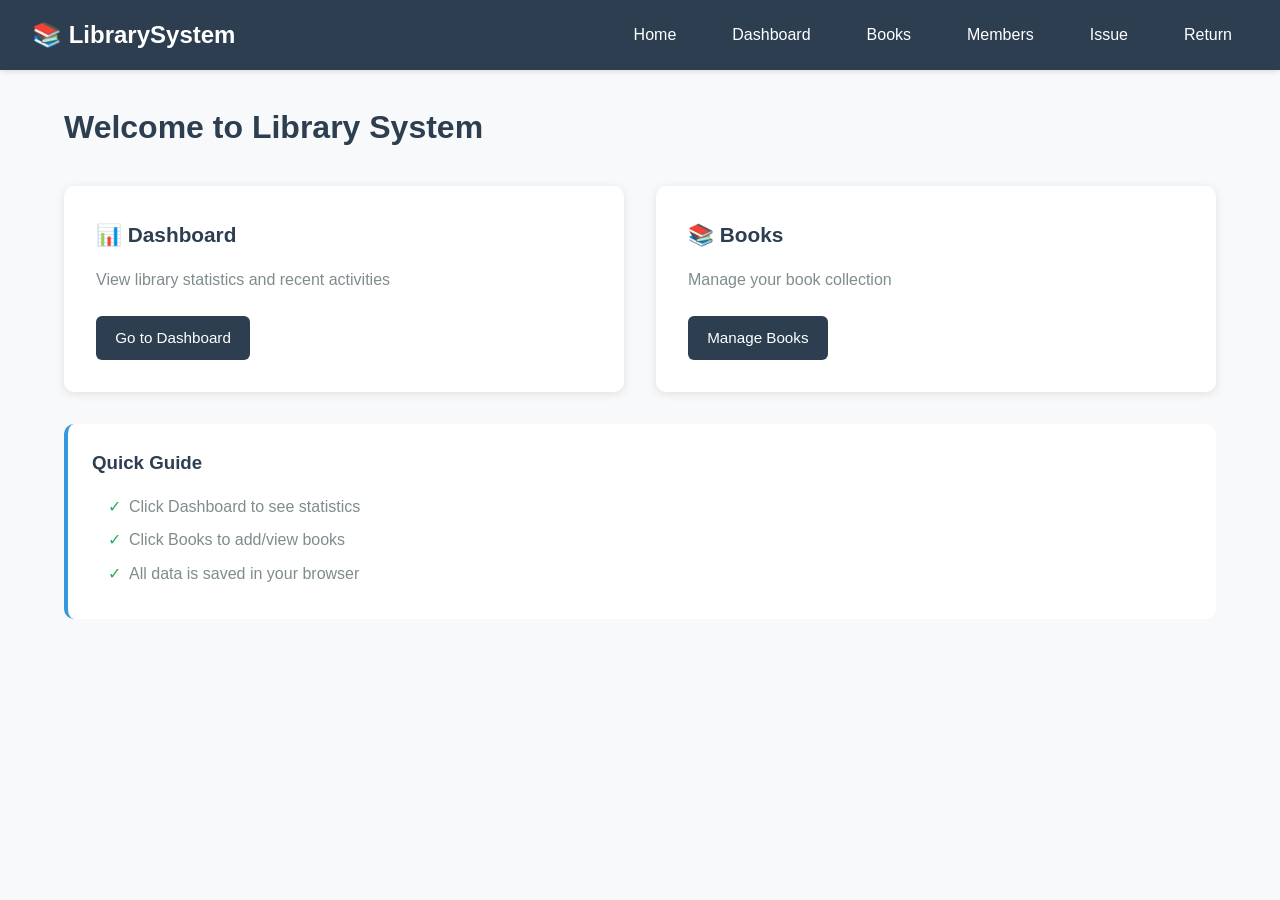
<file: index.html>
<!DOCTYPE html>
<html lang="en">

<head>
    <meta charset="UTF-8">
    <meta name="viewport" content="width=device-width, initial-scale=1.0">
    <title>Library System - Home</title>
    <link rel="stylesheet" href="css/style.css">
</head>

<body>
    <!-- Navigation -->
    <div id="navbar"></div>

    <div class="container">
        <h1>Welcome to Library System</h1>

        <div class="cards">
            <div class="card">
                <h3>📊 Dashboard</h3>
                <p>View library statistics and recent activities</p>
                <a href="dashboard.html" class="btn">Go to Dashboard</a>
            </div>

            <div class="card">
                <h3>📚 Books</h3>
                <p>Manage your book collection</p>
                <a href="books.html" class="btn">Manage Books</a>
            </div>
        </div>

        <div class="info-box">
            <h3>Quick Guide</h3>
            <ul>
                <li>Click Dashboard to see statistics</li>
                <li>Click Books to add/view books</li>
                <li>All data is saved in your browser</li>
            </ul>
        </div>
    </div>

    <script src="js/script.js"></script>
    <script>
        fetch("components/navbar.html")
            .then(res => res.text())
            .then(data => {
                document.getElementById("navbar").innerHTML = data;
            });
    </script>
</body>

</html>
</file>
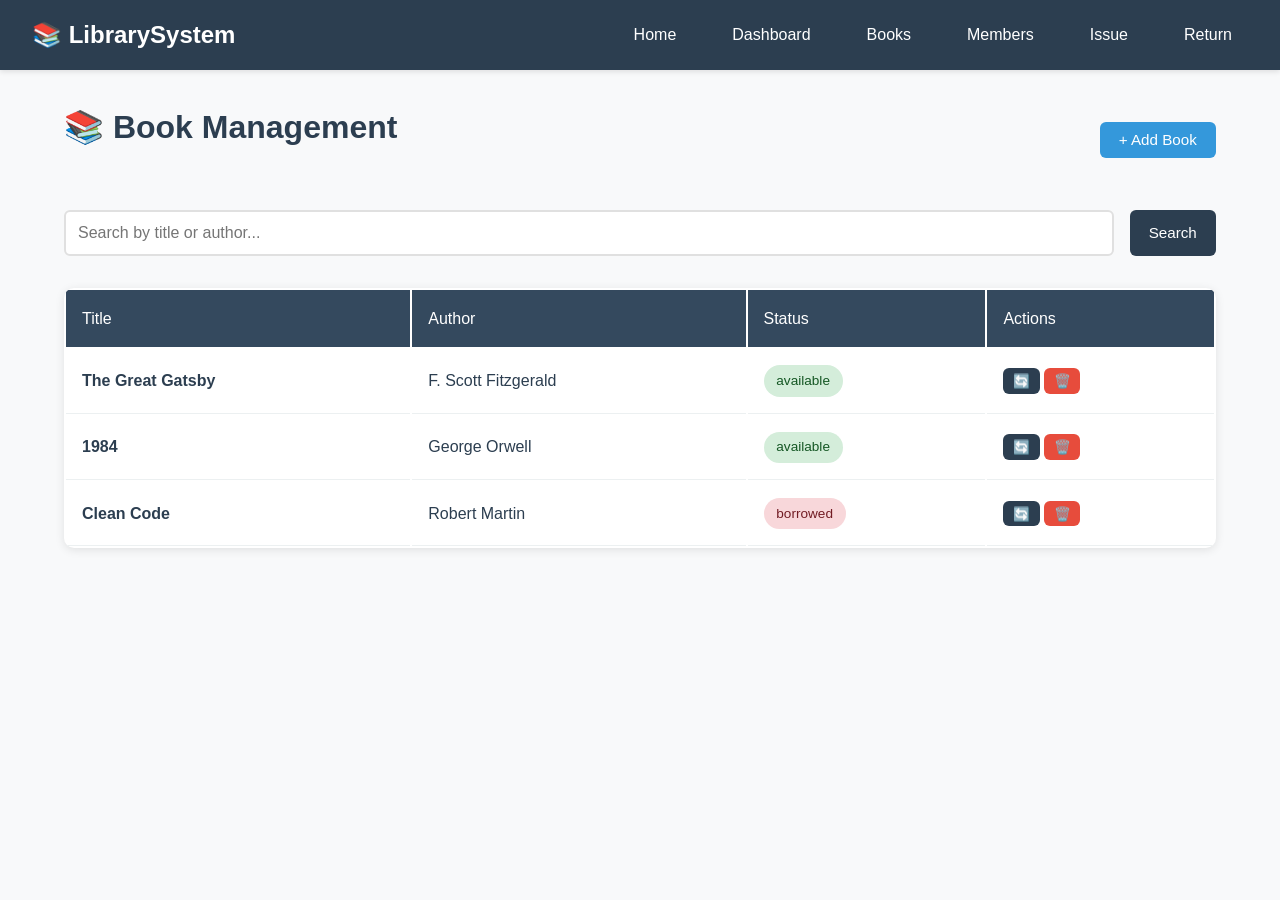
<file: books.html>
<!DOCTYPE html>
<html lang="en">

<head>
    <meta charset="UTF-8">
    <meta name="viewport" content="width=device-width, initial-scale=1.0">
    <title>Library System - Books</title>
    <link rel="stylesheet" href="css/style.css">
    <link rel="stylesheet" href="css/books.css">
</head>

<body>
    <div id="navbar"></div>

    <div class="container">
        <div class="header">
            <h1>📚 Book Management</h1>
            <button class="btn btn-primary" onclick="showAddModal()">+ Add Book</button>
        </div>

        <div class="search-box">
            <input type="text" id="searchInput" placeholder="Search by title or author...">
            <button class="btn" onclick="searchBooks()">Search</button>
        </div>

        <table id="booksTable">
            <thead>
                <tr>
                    <th>Title</th>
                    <th>Author</th>
                    <th>Status</th>
                    <th>Actions</th>
                </tr>
            </thead>
            <tbody id="booksList">
                <tr>
                    <td colspan="4" class="text-center">Loading...</td>
                </tr>
            </tbody>
        </table>
    </div>

    <!-- Add Book Modal -->
    <div id="bookModal" class="modal">
        <div class="modal-content">
            <h3>Add New Book</h3>
            <input type="text" id="bookTitle" placeholder="Book Title">
            <input type="text" id="bookAuthor" placeholder="Author Name">
            <div class="modal-buttons">
                <button class="btn" onclick="hideAddModal()">Cancel</button>
                <button class="btn btn-primary" onclick="saveBook()">Save</button>
            </div>
        </div>
    </div>

    <script src="js/script.js"></script>
    <script src="js/book.js"></script>
    <script>
        fetch("components/navbar.html")
            .then(res => res.text())
            .then(data => {
                document.getElementById("navbar").innerHTML = data;
            });
    </script>
</body>

</html>
</file>
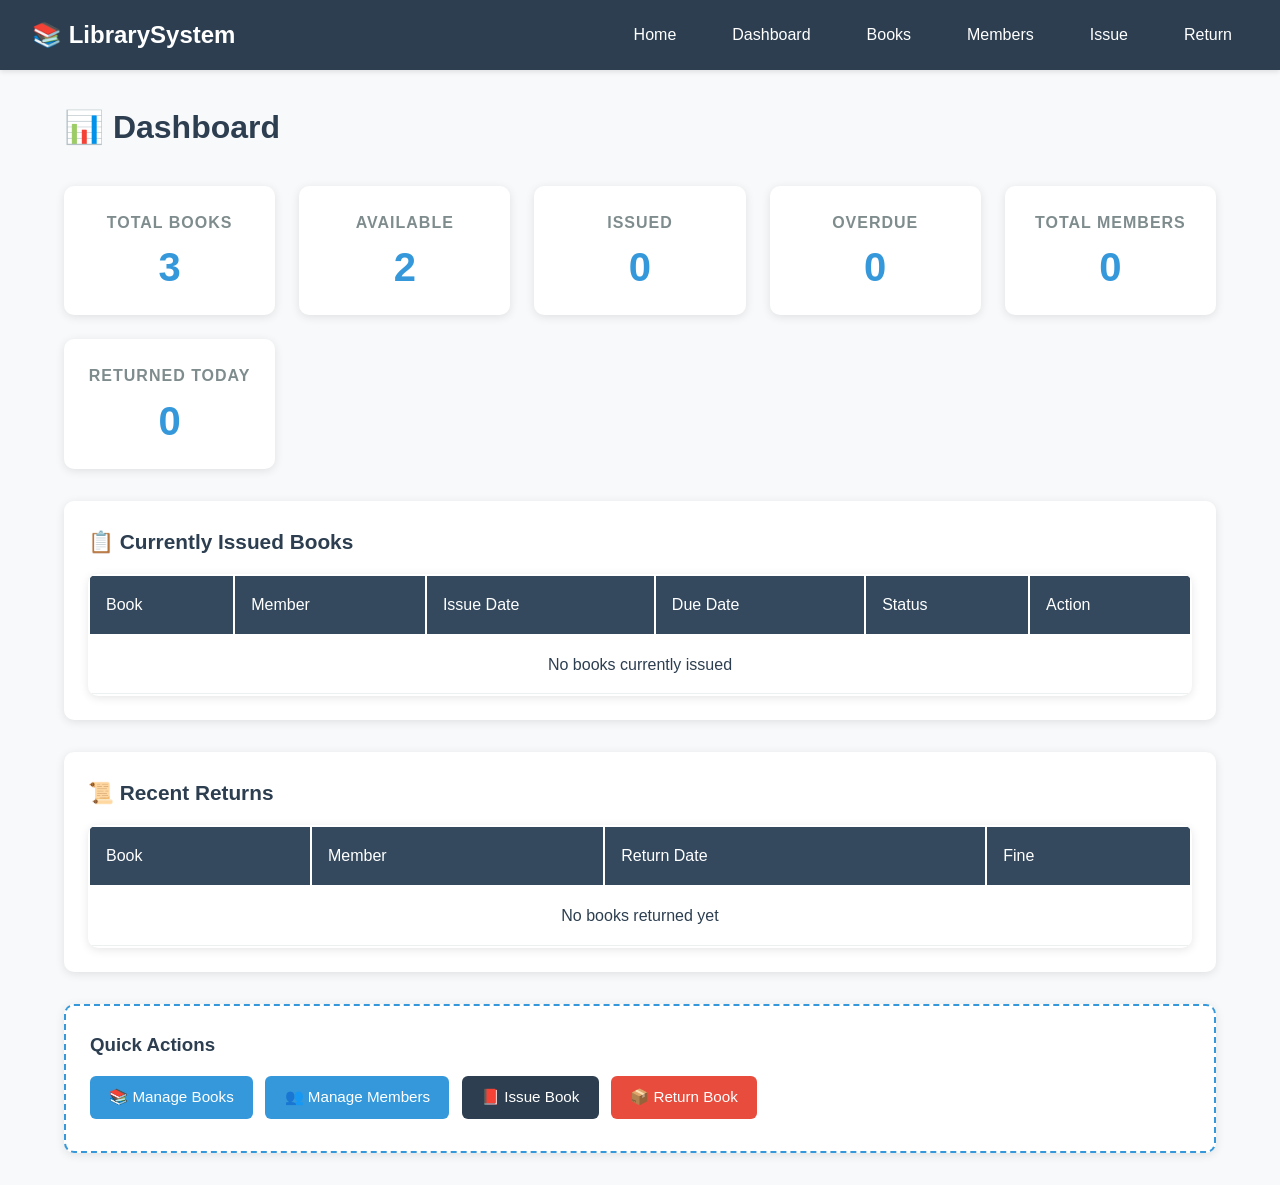
<file: dashboard.html>
<!DOCTYPE html>
<html lang="en">

<head>
    <meta charset="UTF-8">
    <meta name="viewport" content="width=device-width, initial-scale=1.0">
    <title>Library System - Dashboard</title>
    <link rel="stylesheet" href="css/style.css">
    <link rel="stylesheet" href="css/dashboard.css">
</head>

<body>
   <div id="navbar"></div>

    <div class="container">
        <h1>📊 Dashboard</h1>

        <!-- Stats Grid - Updated with Issue/Return stats -->
        <div class="stats-grid">
            <div class="stat-card">
                <h3>Total Books</h3>
                <div class="stat-number" id="totalBooks">0</div>
            </div>
            <div class="stat-card">
                <h3>Available</h3>
                <div class="stat-number" id="availableBooks">0</div>
            </div>
            <div class="stat-card">
                <h3>Issued</h3>
                <div class="stat-number" id="issuedBooks">0</div>
            </div>
            <div class="stat-card">
                <h3>Overdue</h3>
                <div class="stat-number" id="overdueBooks">0</div>
            </div>
            <div class="stat-card">
                <h3>Total Members</h3>
                <div class="stat-number" id="totalMembers">0</div>
            </div>
            <div class="stat-card">
                <h3>Returned Today</h3>
                <div class="stat-number" id="returnedToday">0</div>
            </div>
        </div>

        <!-- NEW: Currently Issued Books Section -->
        <div class="recent-section">
            <h2>📋 Currently Issued Books</h2>
            <div id="currentIssues" class="book-list">
                <table class="dashboard-table">
                    <thead>
                        <tr>
                            <th>Book</th>
                            <th>Member</th>
                            <th>Issue Date</th>
                            <th>Due Date</th>
                            <th>Status</th>
                            <th>Action</th>
                        </tr>
                    </thead>
                    <tbody id="issuesTableBody">
                        <tr>
                            <td colspan="6" class="text-center">Loading...</td>
                        </tr>
                    </tbody>
                </table>
            </div>
        </div>

        <!-- NEW: Recent Returns Section -->
        <div class="recent-section">
            <h2>📜 Recent Returns</h2>
            <div id="recentReturns" class="book-list">
                <table class="dashboard-table">
                    <thead>
                        <tr>
                            <th>Book</th>
                            <th>Member</th>
                            <th>Return Date</th>
                            <th>Fine</th>
                        </tr>
                    </thead>
                    <tbody id="returnsTableBody">
                        <tr>
                            <td colspan="4" class="text-center">Loading...</td>
                        </tr>
                    </tbody>
                </table>
            </div>
        </div>

        <!-- Quick Actions - Updated -->
        <div class="quick-actions">
            <h3>Quick Actions</h3>
            <a href="books.html" class="btn btn-primary">📚 Manage Books</a>
            <a href="members.html" class="btn btn-primary">👥 Manage Members</a>
            <a href="issue.html" class="btn btn-success">📕 Issue Book</a>
            <a href="return.html" class="btn btn-danger">📦 Return Book</a>
        </div>
    </div>

    <script src="js/script.js"></script>
    <script src="js/issue.js"></script>
    <script src="js/return.js"></script>
    <script src="js/dashboard.js"></script>
    <script>
        fetch("components/navbar.html")
            .then(res => res.text())
            .then(data => {
                document.getElementById("navbar").innerHTML = data;
            });
    </script>
</body>

</html>
</file>
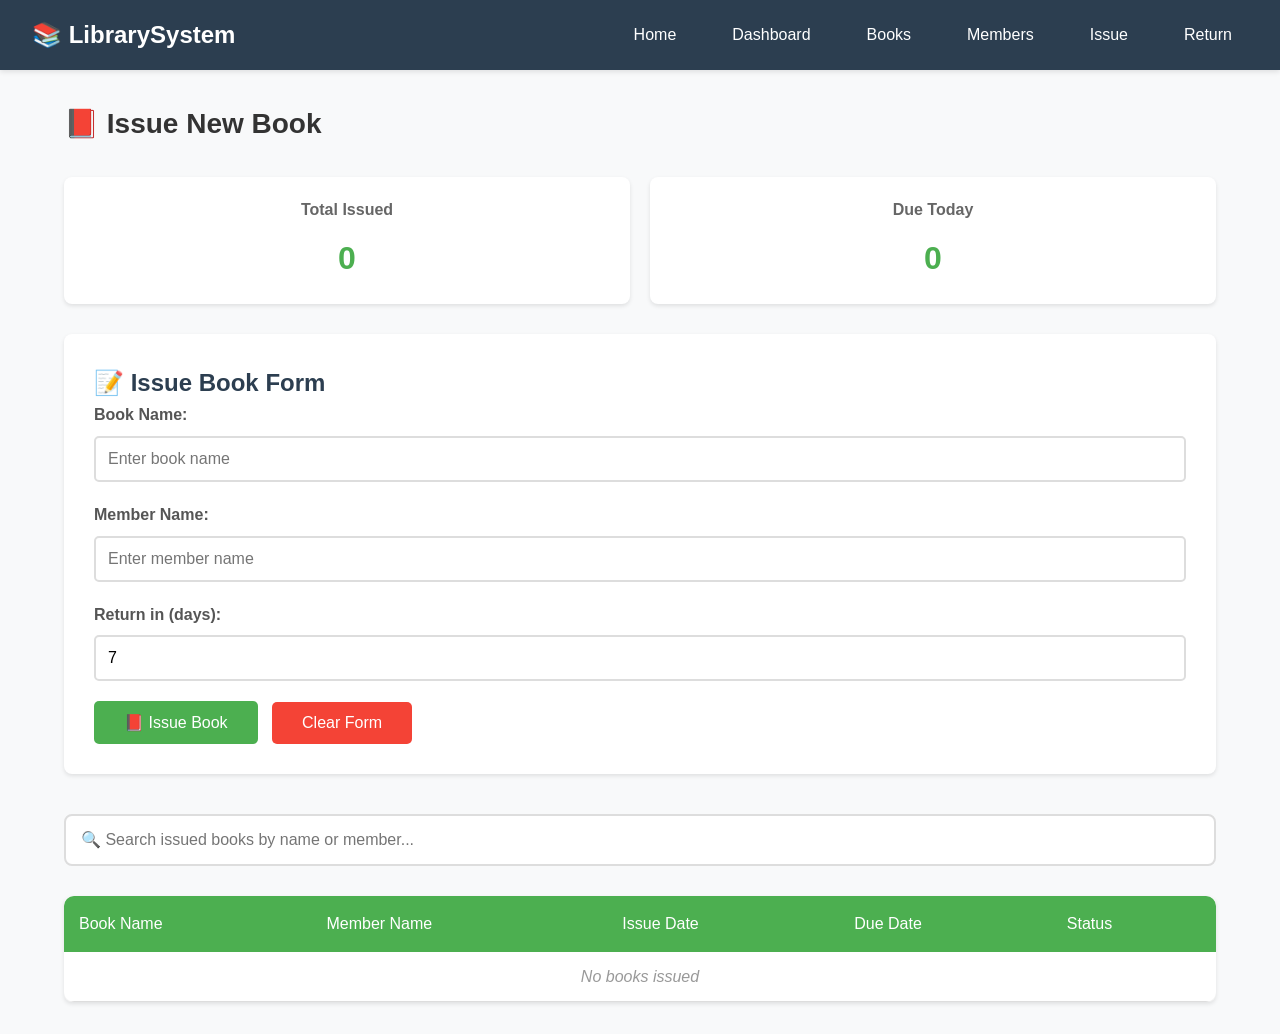
<file: issue.html>
<!DOCTYPE html>
<html lang="en">

<head>
    <meta charset="UTF-8">
    <meta name="viewport" content="width=device-width, initial-scale=1.0">
    <title>Issue Books - Library System</title>
    <link rel="stylesheet" href="css/style.css">
    <link rel="stylesheet" href="css/issue.css">
</head>

<body>
    <div id="navbar"></div>
    <div class="container">

        <!-- Main Content -->
        <main>
            <h1 class="page-title">📕 Issue New Book</h1>

            <!-- Stats Section -->
            <div class="stats-container">
                <div class="stat-card">
                    <h3>Total Issued</h3>
                    <div class="stat-number" id="totalIssued">0</div>
                </div>
                <div class="stat-card">
                    <h3>Due Today</h3>
                    <div class="stat-number" id="dueToday">0</div>
                </div>
            </div>

            <!-- Issue Form -->
            <section class="issue-form">
                <h2>📝 Issue Book Form</h2>

                <div class="form-group">
                    <label for="bookName">Book Name:</label>
                    <input type="text" id="bookName" class="form-control" placeholder="Enter book name">
                </div>

                <div class="form-group">
                    <label for="memberName">Member Name:</label>
                    <input type="text" id="memberName" class="form-control" placeholder="Enter member name">
                </div>

                <div class="form-row">
                    <div class="form-group">
                        <label for="days">Return in (days):</label>
                        <input type="number" id="days" class="form-control" value="7" min="1" max="30">
                    </div>
                </div>

                <div>
                    <button onclick="handleIssue()" class="btn btn-primary">📕 Issue Book</button>
                    <button onclick="clearForm()" class="btn btn-secondary">Clear Form</button>
                </div>
            </section>

            <!-- Message Area -->
            <div id="messageArea" class="message-area"></div>

            <!-- Search Section -->
            <section class="search-section">
                <input type="text" id="searchInput" class="search-input"
                    placeholder="🔍 Search issued books by name or member...">
            </section>

            <!-- Issues Table -->
            <section class="table-container">
                <table class="issues-table">
                    <thead>
                        <tr>
                            <th>Book Name</th>
                            <th>Member Name</th>
                            <th>Issue Date</th>
                            <th>Due Date</th>
                            <th>Status</th>
                        </tr>
                    </thead>
                    <tbody id="issuesTableBody">
                        <!-- Data will appear here -->
                    </tbody>
                </table>
            </section>
        </main>
    </div>

    <script src="js/issue.js"></script>
    <script src="js/return.js"></script>
    <script>
        fetch("components/navbar.html")
            .then(res => res.text())
            .then(data => {
                document.getElementById("navbar").innerHTML = data;
            });
    </script>
    <script>
        // Page load
        document.addEventListener('DOMContentLoaded', function () {
            displayIssues();
            updateStats();

            // Search listener
            document.getElementById('searchInput').addEventListener('keyup', function (e) {
                filterIssues(e.target.value);
            });
        });

        // Handle issue button
        function handleIssue() {
            const book = document.getElementById('bookName').value;
            const member = document.getElementById('memberName').value;
            const days = parseInt(document.getElementById('days').value);

            if (!book || !member) {
                alert('Please fill all fields');
                return;
            }

            const result = issueBook(book, member, days);

            showMessage(`✅ Book "${book}" issued to ${member}`);
            clearForm();
            displayIssues();
            updateStats();
        }

        // Show message
        function showMessage(text) {
            const area = document.getElementById('messageArea');
            area.innerHTML = `<div class="message-success">${text}</div>`;

            setTimeout(() => {
                area.innerHTML = '';
            }, 3000);
        }

        // Clear form
        function clearForm() {
            document.getElementById('bookName').value = '';
            document.getElementById('memberName').value = '';
            document.getElementById('days').value = '7';
        }

        // Display issues
        function displayIssues(filtered = null) {
            const issues = filtered || getAllIssues().filter(i => i.status === 'issued');
            const tbody = document.getElementById('issuesTableBody');

            if (issues.length === 0) {
                tbody.innerHTML = '<tr><td colspan="5" class="no-data">No books issued</td></tr>';
                return;
            }

            tbody.innerHTML = '';
            issues.forEach(issue => {
                const row = document.createElement('tr');
                row.innerHTML = `
                    <td>${issue.book}</td>
                    <td>${issue.member}</td>
                    <td>${issue.issueDate}</td>
                    <td>${issue.dueDate}</td>
                    <td><span class="status-badge status-${issue.status}">${issue.status}</span></td>
                `;
                tbody.appendChild(row);
            });
        }

        // Filter issues
        function filterIssues(keyword) {
            keyword = keyword.toLowerCase().trim();

            if (keyword === '') {
                displayIssues();
                return;
            }

            const all = getAllIssues().filter(i => i.status === 'issued');
            const filtered = all.filter(issue =>
                issue.book.toLowerCase().includes(keyword) ||
                issue.member.toLowerCase().includes(keyword)
            );

            displayIssues(filtered);
        }

        // Update stats
        function updateStats() {
            const issues = getAllIssues().filter(i => i.status === 'issued');
            document.getElementById('totalIssued').textContent = issues.length;

            const today = new Date().toLocaleDateString();
            const dueToday = issues.filter(i => i.dueDate === today).length;
            document.getElementById('dueToday').textContent = dueToday;
        }
    </script>
</body>

</html>
</file>
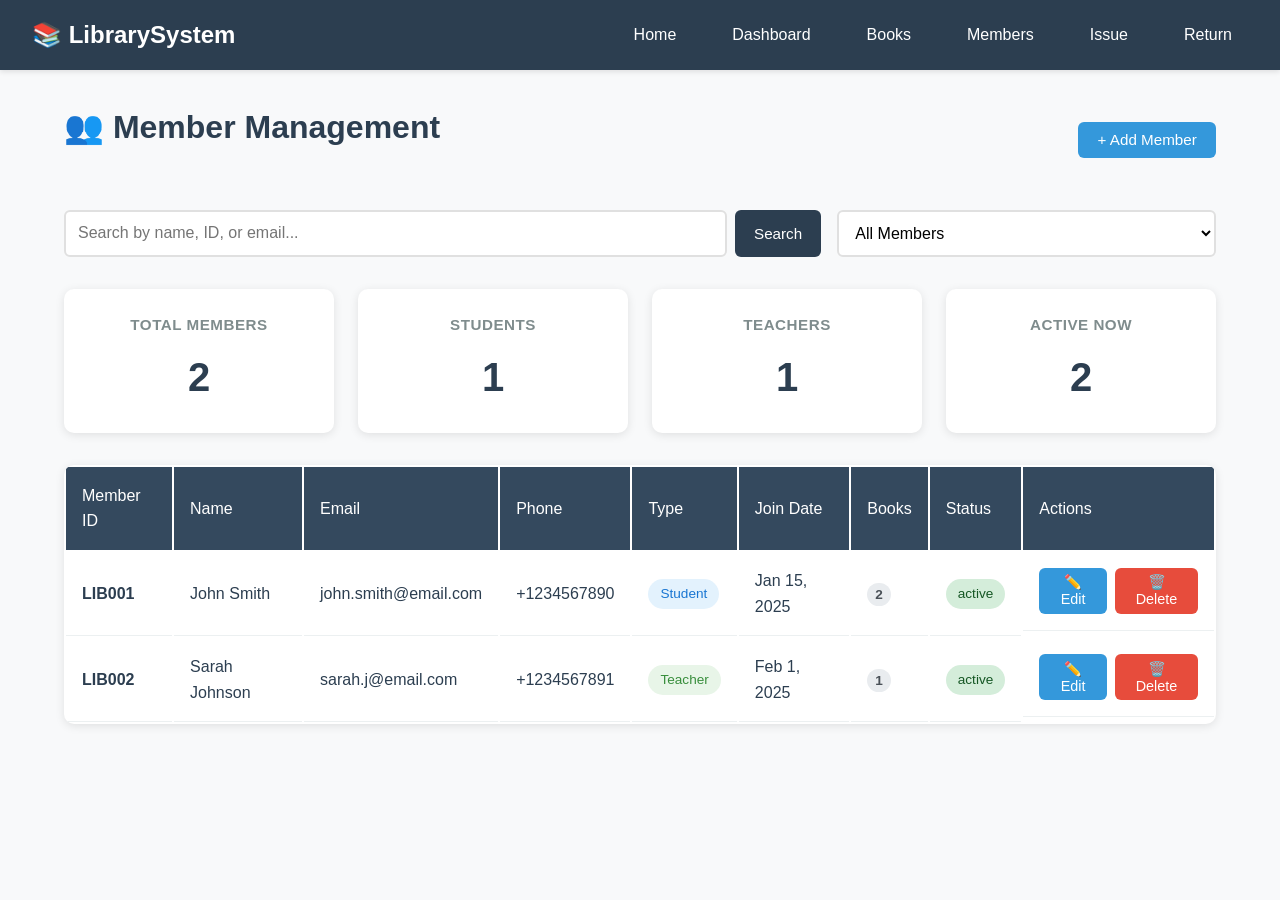
<file: members.html>
<!DOCTYPE html>
<html lang="en">

<head>
    <meta charset="UTF-8">
    <meta name="viewport" content="width=device-width, initial-scale=1.0">
    <title>Library System - Members</title>
    <link rel="stylesheet" href="css/style.css">
    <link rel="stylesheet" href="css/members.css">
    <!-- Add Font Awesome for icons (optional but nice) -->
    <link rel="stylesheet" href="https://cdnjs.cloudflare.com/ajax/libs/font-awesome/6.0.0/css/all.min.css">
</head>

<body>
    <div id="navbar"></div>

    <div class="container">
        <div class="header">
            <h1>👥 Member Management</h1>
            <button class="btn btn-primary" onclick="showAddMemberModal()">+ Add Member</button>
        </div>

        <!-- Search and Filter Section -->
        <div class="search-section">
            <div class="search-box">
                <input type="text" id="searchInput" placeholder="Search by name, ID, or email...">
                <button class="btn" onclick="searchMembers()">Search</button>
            </div>
            <div class="filter-box">
                <select id="typeFilter" onchange="filterMembers()">
                    <option value="all">All Members</option>
                    <option value="Student">Students</option>
                    <option value="Teacher">Teachers</option>
                    <option value="Regular">Regular</option>
                </select>
            </div>
        </div>

        <!-- Statistics Cards -->
        <div class="stats-grid" style="margin-bottom: 2rem;">
            <div class="stat-card">
                <h3>Total Members</h3>
                <div class="stat-number" id="totalMembers">0</div>
            </div>
            <div class="stat-card">
                <h3>Students</h3>
                <div class="stat-number" id="totalStudents">0</div>
            </div>
            <div class="stat-card">
                <h3>Teachers</h3>
                <div class="stat-number" id="totalTeachers">0</div>
            </div>
            <div class="stat-card">
                <h3>Active Now</h3>
                <div class="stat-number" id="activeMembers">0</div>
            </div>
        </div>

        <!-- Members Table -->
        <table id="membersTable">
            <thead>
                <tr>
                    <th>Member ID</th>
                    <th>Name</th>
                    <th>Email</th>
                    <th>Phone</th>
                    <th>Type</th>
                    <th>Join Date</th>
                    <th>Books</th>
                    <th>Status</th>
                    <th>Actions</th>
                </tr>
            </thead>
            <tbody id="membersList">
                <tr>
                    <td colspan="9" class="text-center">Loading...</td>
                </tr>
            </tbody>
        </table>
    </div>

    <!-- Add Member Modal -->
    <div id="memberModal" class="modal">
        <div class="modal-content">
            <h3>Add New Member</h3>
            <input type="text" id="memberId" placeholder="Member ID (e.g., LIB001)">
            <input type="text" id="memberName" placeholder="Full Name">
            <input type="email" id="memberEmail" placeholder="Email Address">
            <input type="tel" id="memberPhone" placeholder="Phone Number">
            <select id="memberType">
                <option value="">Select Member Type</option>
                <option value="Student">Student</option>
                <option value="Teacher">Teacher</option>
                <option value="Regular">Regular</option>
            </select>
            <input type="date" id="joinDate">
            <div class="modal-buttons">
                <button class="btn" onclick="hideAddMemberModal()">Cancel</button>
                <button class="btn btn-primary" onclick="saveMember()">Save Member</button>
            </div>
        </div>
    </div>

    <!-- Edit Member Modal -->
    <div id="editMemberModal" class="modal">
        <div class="modal-content">
            <h3>Edit Member</h3>
            <input type="hidden" id="editMemberIndex">
            <input type="text" id="editMemberId" placeholder="Member ID" readonly>
            <input type="text" id="editMemberName" placeholder="Full Name">
            <input type="email" id="editMemberEmail" placeholder="Email Address">
            <input type="tel" id="editMemberPhone" placeholder="Phone Number">
            <select id="editMemberType">
                <option value="Student">Student</option>
                <option value="Teacher">Teacher</option>
                <option value="Regular">Regular</option>
            </select>
            <input type="date" id="editJoinDate">
            <div class="modal-buttons">
                <button class="btn" onclick="hideEditMemberModal()">Cancel</button>
                <button class="btn btn-primary" onclick="updateMember()">Update Member</button>
            </div>
        </div>
    </div>

    <script src="js/script.js"></script>
    <script src="js/members.js"></script>
    <script>
        fetch("components/navbar.html")
            .then(res => res.text())
            .then(data => {
                document.getElementById("navbar").innerHTML = data;
            });
    </script>
</body>

</html>
</file>
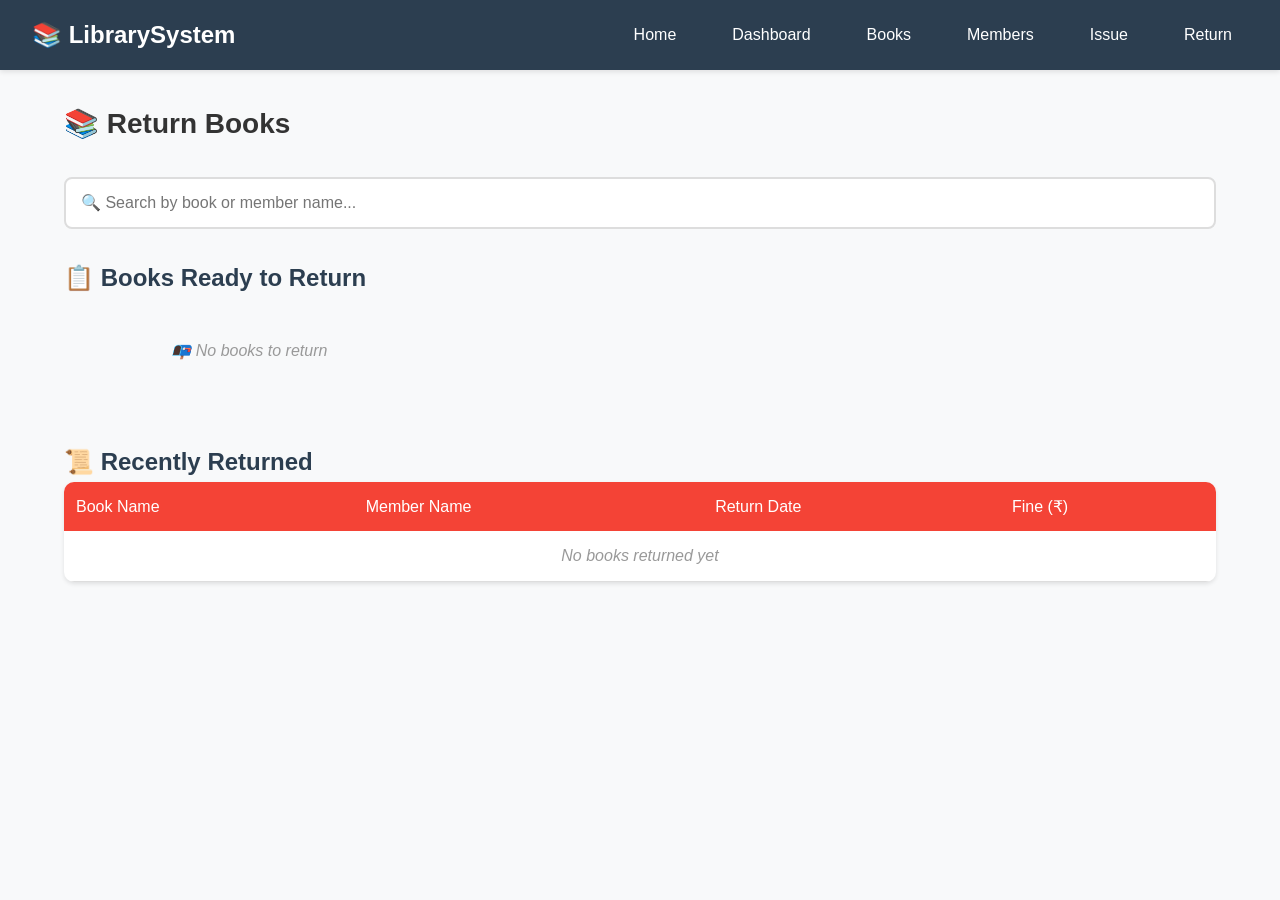
<file: return.html>
<!DOCTYPE html>
<html lang="en">

<head>
    <meta charset="UTF-8">
    <meta name="viewport" content="width=device-width, initial-scale=1.0">
    <title>Return Books - Library System</title>
    <link rel="stylesheet" href="css/style.css">
    <link rel="stylesheet" href="css/return.css">
</head>

<body>
    <!-- Navigation -->
    <div id="navbar"></div>
    <div class="container">

        <!-- Main Content -->
        <main>
            <h1 class="page-title">📚 Return Books</h1>

            <!-- Search Section -->
            <section class="search-section">
                <input type="text" id="searchInput" class="search-input"
                    placeholder="🔍 Search by book or member name...">
            </section>

            <!-- Message Area -->
            <div id="messageArea" class="message-area"></div>

            <!-- Books to Return Section -->
            <section class="books-section">
                <h2>📋 Books Ready to Return</h2>
                <div id="issuesList" class="issues-grid"></div>
            </section>

            <!-- Recently Returned Section -->
            <section class="returned-section">
                <h2>📜 Recently Returned</h2>
                <table class="returned-table">
                    <thead>
                        <tr>
                            <th>Book Name</th>
                            <th>Member Name</th>
                            <th>Return Date</th>
                            <th>Fine (₹)</th>
                        </tr>
                    </thead>
                    <tbody id="returnedTableBody"></tbody>
                </table>
            </section>
        </main>
    </div>

    <!-- JavaScript Files -->
    <script src="js/issue.js"></script>
    <script src="js/return.js"></script>
    <script>
        fetch("components/navbar.html")
            .then(res => res.text())
            .then(data => {
                document.getElementById("navbar").innerHTML = data;
            });
    </script>
</body>

</html>
</file>
<file: css/style.css>
/* ===== GLOBAL STYLES ===== */
* {
    margin: 0;
    padding: 0;
    box-sizing: border-box;
    font-family: -apple-system, BlinkMacSystemFont, 'Segoe UI', Roboto, sans-serif;
}

body {
    background: #f8f9fa;
    color: #2c3e50;
    line-height: 1.6;
}

/* ===== NAVIGATION ===== */
.navbar {
    background: #2c3e50;
    padding: 1rem 2rem;
    display: flex;
    justify-content: space-between;
    align-items: center;
    color: white;
    box-shadow: 0 2px 5px rgba(0,0,0,0.1);
    position: sticky;
    top: 0;
    z-index: 100;
}

.logo {
    font-size: 1.5rem;
    font-weight: bold;
}

.nav-links {
    display: flex;
    gap: 1.5rem;
    list-style: none;
}

.nav-links a {
    color: white;
    text-decoration: none;
    padding: 0.5rem 1rem;
    border-radius: 6px;
    transition: 0.3s;
}

.nav-links a:hover,
.nav-links a.active {
    background: #3498db;
}

/* ===== CONTAINER ===== */
.container {
    max-width: 1200px;
    margin: 2rem auto;
    padding: 0 1.5rem;
}

h1 {
    color: #2c3e50;
    margin-bottom: 1.5rem;
    font-size: 2rem;
}

/* ===== CARDS ===== */
.cards {
    display: grid;
    grid-template-columns: repeat(auto-fit, minmax(300px, 1fr));
    gap: 2rem;
    margin: 2rem 0;
}

.card {
    background: white;
    padding: 2rem;
    border-radius: 10px;
    box-shadow: 0 2px 10px rgba(0,0,0,0.1);
    transition: 0.3s;
}

.card:hover {
    transform: translateY(-5px);
    box-shadow: 0 5px 20px rgba(0,0,0,0.15);
}

.card h3 {
    color: #2c3e50;
    margin-bottom: 1rem;
    font-size: 1.3rem;
}

.card p {
    color: #7f8c8d;
    margin-bottom: 1.5rem;
}

/* ===== BUTTONS ===== */
.btn {
    display: inline-block;
    padding: 0.6rem 1.2rem;
    background: #2c3e50;
    color: white;
    text-decoration: none;
    border: none;
    border-radius: 6px;
    cursor: pointer;
    transition: 0.3s;
    font-size: 0.95rem;
}

.btn-primary {
    background: #3498db;
}

.btn-danger {
    background: #e74c3c;
}

.btn:hover {
    opacity: 0.9;
    transform: translateY(-2px);
}

/* ===== INFO BOX ===== */
.info-box {
    background: white;
    padding: 1.5rem;
    border-radius: 10px;
    margin-top: 2rem;
    border-left: 4px solid #3498db;
}

.info-box h3 {
    color: #2c3e50;
    margin-bottom: 1rem;
}

.info-box ul {
    list-style: none;
    padding-left: 1rem;
}

.info-box li {
    margin: 0.5rem 0;
    color: #7f8c8d;
}

.info-box li::before {
    content: "✓";
    color: #27ae60;
    margin-right: 0.5rem;
}

/* ===== TABLE ===== */
table {
    width: 100%;
    background: white;
    border-radius: 10px;
    overflow: hidden;
    box-shadow: 0 2px 10px rgba(0,0,0,0.1);
}

th {
    background: #34495e;
    color: white;
    padding: 1rem;
    text-align: left;
    font-weight: 500;
}

td {
    padding: 1rem;
    border-bottom: 1px solid #ecf0f1;
}

tr:hover {
    background: #f8f9fa;
}

/* ===== BADGES ===== */
.badge {
    padding: 0.3rem 0.8rem;
    border-radius: 20px;
    font-size: 0.85rem;
    font-weight: 500;
    display: inline-block;
}

.badge-available {
    background: #d4edda;
    color: #155724;
}

.badge-borrowed {
    background: #f8d7da;
    color: #721c24;
}

/* ===== MODAL ===== */
.modal {
    display: none;
    position: fixed;
    top: 0;
    left: 0;
    width: 100%;
    height: 100%;
    background: rgba(0,0,0,0.5);
    justify-content: center;
    align-items: center;
    z-index: 1000;
}

.modal.show {
    display: flex;
}

.modal-content {
    background: white;
    padding: 2rem;
    border-radius: 10px;
    width: 90%;
    max-width: 400px;
    animation: slideDown 0.3s;
}

@keyframes slideDown {
    from {
        transform: translateY(-50px);
        opacity: 0;
    }
    to {
        transform: translateY(0);
        opacity: 1;
    }
}

.modal-content h3 {
    margin-bottom: 1rem;
    color: #2c3e50;
}

.modal-content input {
    width: 100%;
    padding: 0.75rem;
    margin: 0.5rem 0;
    border: 2px solid #e0e0e0;
    border-radius: 6px;
    font-size: 1rem;
}

.modal-content input:focus {
    outline: none;
    border-color: #3498db;
}

.modal-buttons {
    display: flex;
    gap: 1rem;
    margin-top: 1.5rem;
}

.modal-buttons .btn {
    flex: 1;
}

/* ===== UTILITIES ===== */
.text-center { text-align: center; }
.mt-3 { margin-top: 1rem; }
.mb-3 { margin-bottom: 1rem; }
</file>
<file: css/books.css>
/* ===== BOOKS PAGE SPECIFIC STYLES ===== */

/* Header */
.header {
    display: flex;
    justify-content: space-between;
    align-items: center;
    margin-bottom: 2rem;
    flex-wrap: wrap;
    gap: 1rem;
}

/* Search Box */
.search-box {
    display: flex;
    gap: 1rem;
    margin-bottom: 2rem;
}

.search-box input {
    flex: 1;
    padding: 0.75rem;
    border: 2px solid #e0e0e0;
    border-radius: 6px;
    font-size: 1rem;
}

.search-box input:focus {
    outline: none;
    border-color: #3498db;
}

/* Action Buttons in Table */
.action-buttons {
    display: flex;
    gap: 0.5rem;
}

.btn-small {
    padding: 0.3rem 0.6rem;
    font-size: 0.85rem;
}

/* Empty State */
.empty-state {
    text-align: center;
    padding: 3rem;
    color: #2C3E50;
}

.empty-state i {
    font-size: 3rem;
    margin-bottom: 1rem;
}

/* Responsive */
@media (max-width: 768px) {
    .header {
        flex-direction: column;
        align-items: stretch;
    }
    
    .search-box {
        flex-direction: column;
    }
    
    table {
        display: block;
        overflow-x: auto;
    }
}
</file>
<file: css/dashboard.css>
/* ===== DASHBOARD SPECIFIC STYLES ===== */

/* Stats Grid */
.stats-grid {
    display: grid;
    grid-template-columns: repeat(auto-fit, minmax(250px, 1fr));
    gap: 1.5rem;
    margin: 2rem 0;
}

.stat-card {
    background: white;
    padding: 1.5rem;
    border-radius: 10px;
    box-shadow: 0 2px 10px rgba(0,0,0,0.1);
    text-align: center;
    transition: 0.3s;
}

.stat-card:hover {
    transform: translateY(-3px);
    box-shadow: 0 5px 15px rgba(0,0,0,0.15);
}

.stat-card h3 {
    color: #7f8c8d;
    font-size: 1rem;
    margin-bottom: 0.5rem;
    text-transform: uppercase;
    letter-spacing: 1px;
}

.stat-number {
    font-size: 2.5rem;
    font-weight: bold;
    color: #3498db;
    line-height: 1.2;
}

/* Recent Section */
.recent-section {
    background: white;
    padding: 1.5rem;
    border-radius: 10px;
    margin: 2rem 0;
    box-shadow: 0 2px 10px rgba(0,0,0,0.1);
}

.recent-section h2 {
    color: #2c3e50;
    margin-bottom: 1rem;
    font-size: 1.3rem;
}

.book-list {
    margin-top: 1rem;
}

.book-item {
    display: flex;
    justify-content: space-between;
    align-items: center;
    padding: 0.8rem;
    border-bottom: 1px solid #ecf0f1;
}

.book-item:last-child {
    border-bottom: none;
}

/* Quick Actions */
.quick-actions {
    background: white;
    padding: 1.5rem;
    border-radius: 10px;
    margin-top: 2rem;
    border: 2px dashed #3498db;
}

.quick-actions h3 {
    color: #2c3e50;
    margin-bottom: 1rem;
}

/* Add to your dashboard.css */

/* Book items in recent section */
.book-item {
    background: #f8f9fa;
    padding: 0.75rem 1rem;
    margin: 0.5rem 0;
    border-radius: 6px;
    display: flex;
    justify-content: space-between;
    align-items: center;
    border-left: 3px solid #3498db;
}

.book-item .badge {
    font-size: 0.8rem;
    padding: 0.2rem 0.6rem;
}

/* Quick actions buttons */
.quick-actions {
    margin-top: 2rem;
    padding: 1.5rem;
    background: white;
    border-radius: 10px;
    box-shadow: 0 2px 10px rgba(0,0,0,0.1);
}

.quick-actions h3 {
    margin-bottom: 1rem;
    color: #2c3e50;
}

.quick-actions .btn {
    margin-right: 0.5rem;
    margin-bottom: 0.5rem;
}

/* Stats grid */
.stats-grid {
    display: grid;
    grid-template-columns: repeat(auto-fit, minmax(200px, 1fr));
    gap: 1.5rem;
    margin: 2rem 0;
}
</file>
<file: css/issue.css>
/* issue.css - Styles for issue page only */

/* .container {
    max-width: 1200px;
    margin: 0 auto;
    padding: 20px;
} */

/* Navigation */
.nav-menu {
    background-color: #333;
    padding: 15px;
    border-radius: 8px;
    margin-bottom: 30px;
}

.nav-link {
    color: white;
    text-decoration: none;
    padding: 10px 20px;
    margin-right: 10px;
    border-radius: 5px;
}

.nav-link:hover {
    background-color: #555;
}

.nav-link.active {
    background-color: #4CAF50;
}

/* Page Title */
.page-title {
    color: #333;
    margin-bottom: 30px;
    font-size: 28px;
}

/* Issue Form */
.issue-form {
    background: white;
    padding: 30px;
    border-radius: 8px;
    box-shadow: 0 2px 4px rgba(0,0,0,0.1);
    margin-bottom: 40px;
}

.form-group {
    margin-bottom: 20px;
}

.form-group label {
    display: block;
    margin-bottom: 8px;
    font-weight: bold;
    color: #555;
}

.form-control {
    width: 100%;
    padding: 12px;
    font-size: 16px;
    border: 2px solid #ddd;
    border-radius: 5px;
    box-sizing: border-box;
}

.form-control:focus {
    outline: none;
    border-color: #4CAF50;
}

/* Form Row for multiple inputs */
.form-row {
    display: flex;
    gap: 20px;
}

.form-row .form-group {
    flex: 1;
}

/* Buttons */
.btn {
    padding: 12px 30px;
    font-size: 16px;
    border: none;
    border-radius: 5px;
    cursor: pointer;
    margin-right: 10px;
    transition: background-color 0.3s;
}

.btn-primary {
    background-color: #4CAF50;
    color: white;
}

.btn-primary:hover {
    background-color: #45a049;
}

.btn-secondary {
    background-color: #f44336;
    color: white;
}

.btn-secondary:hover {
    background-color: #d32f2f;
}

/* Search Section */
.search-section {
    margin-bottom: 30px;
}

.search-input {
    width: 100%;
    padding: 15px;
    font-size: 16px;
    border: 2px solid #ddd;
    border-radius: 8px;
    box-sizing: border-box;
}

.search-input:focus {
    outline: none;
    border-color: #4CAF50;
}

/* Issues Table */
.table-container {
    overflow-x: auto;
    background: white;
    border-radius: 8px;
    box-shadow: 0 2px 4px rgba(0,0,0,0.1);
}

.issues-table {
    width: 100%;
    border-collapse: collapse;
}

.issues-table th {
    background-color: #4CAF50;
    color: white;
    padding: 15px;
    text-align: left;
    font-weight: 500;
}

.issues-table td {
    padding: 12px 15px;
    border-bottom: 1px solid #ddd;
}

.issues-table tbody tr:hover {
    background-color: #f5f5f5;
}

/* Status Badge */
.status-badge {
    display: inline-block;
    padding: 5px 10px;
    border-radius: 20px;
    font-size: 12px;
    font-weight: bold;
    text-transform: uppercase;
}

.status-issued {
    background-color: #fff3cd;
    color: #856404;
}

.status-returned {
    background-color: #d4edda;
    color: #155724;
}

/* Message Area */
.message-area {
    margin-bottom: 20px;
}

.message-success {
    background-color: #d4edda;
    color: #155724;
    padding: 15px;
    border-radius: 5px;
    margin-bottom: 20px;
}

/* No Data */
.no-data {
    text-align: center;
    color: #999;
    padding: 40px;
    font-style: italic;
}

/* Stats Cards */
.stats-container {
    display: flex;
    gap: 20px;
    margin-bottom: 30px;
}

.stat-card {
    flex: 1;
    background: white;
    padding: 20px;
    border-radius: 8px;
    box-shadow: 0 2px 4px rgba(0,0,0,0.1);
    text-align: center;
}

.stat-card h3 {
    margin: 0 0 10px 0;
    color: #666;
    font-size: 16px;
}

.stat-card .stat-number {
    font-size: 32px;
    font-weight: bold;
    color: #4CAF50;
}

/* Responsive */
@media (max-width: 768px) {
    .form-row {
        flex-direction: column;
        gap: 0;
    }
    
    .nav-menu {
        display: flex;
        flex-direction: column;
    }
    
    .nav-link {
        margin-bottom: 5px;
    }
    
    .stats-container {
        flex-direction: column;
    }
    
    .issues-table {
        font-size: 14px;
    }
    
    .issues-table th,
    .issues-table td {
        padding: 10px;
    }
}

/* Animation */
@keyframes fadeIn {
    from { opacity: 0; transform: translateY(-10px); }
    to { opacity: 1; transform: translateY(0); }
}

.issue-form, .table-container {
    animation: fadeIn 0.5s ease-out;
}

/* Print styles */
@media print {
    .nav-menu,
    .issue-form,
    .search-section,
    .btn {
        display: none;
    }
    
    .issues-table {
        border: 1px solid #000;
    }
}
</file>
<file: css/members.css>
/* ===== MEMBERS PAGE SPECIFIC STYLES ===== */

/* Header with action button */
.header {
    display: flex;
    justify-content: space-between;
    align-items: center;
    margin-bottom: 2rem;
    flex-wrap: wrap;
    gap: 1rem;
}

/* Search and filter section */
.search-section {
    display: flex;
    gap: 1rem;
    margin-bottom: 2rem;
    flex-wrap: wrap;
}

.search-box {
    flex: 2;
    min-width: 250px;
    display: flex;
    gap: 0.5rem;
}

.search-box input {
    flex: 1;
    padding: 0.75rem;
    border: 2px solid #e0e0e0;
    border-radius: 6px;
    font-size: 1rem;
}

.search-box input:focus {
    outline: none;
    border-color: #3498db;
}

.filter-box {
    flex: 1;
    min-width: 150px;
}

.filter-box select {
    width: 100%;
    padding: 0.75rem;
    border: 2px solid #e0e0e0;
    border-radius: 6px;
    font-size: 1rem;
    background: white;
    cursor: pointer;
}

.filter-box select:focus {
    outline: none;
    border-color: #3498db;
}

/* Statistics cards */
.stats-grid {
    display: grid;
    grid-template-columns: repeat(auto-fit, minmax(200px, 1fr));
    gap: 1.5rem;
    margin: 2rem 0;
}

.stat-card {
    background: white;
    padding: 1.5rem;
    border-radius: 10px;
    box-shadow: 0 2px 10px rgba(0,0,0,0.1);
    text-align: center;
    transition: 0.3s;
}

.stat-card:hover {
    transform: translateY(-5px);
    box-shadow: 0 5px 20px rgba(0,0,0,0.15);
}

.stat-card h3 {
    color: #7f8c8d;
    font-size: 0.95rem;
    margin-bottom: 0.5rem;
    text-transform: uppercase;
    letter-spacing: 0.5px;
}

.stat-number {
    font-size: 2.5rem;
    font-weight: bold;
    color: #2c3e50;
}

/* Member badges */
.member-type {
    display: inline-block;
    padding: 0.25rem 0.75rem;
    border-radius: 20px;
    font-size: 0.85rem;
    font-weight: 500;
}

.type-student {
    background: #e3f2fd;
    color: #1976d2;
}

.type-teacher {
    background: #e8f5e8;
    color: #388e3c;
}

.type-regular {
    background: #fff3e0;
    color: #f57c00;
}

/* Status badges */
.status-active {
    background: #d4edda;
    color: #155724;
    padding: 0.25rem 0.75rem;
    border-radius: 20px;
    font-size: 0.85rem;
    display: inline-block;
}

.status-inactive {
    background: #f8d7da;
    color: #721c24;
    padding: 0.25rem 0.75rem;
    border-radius: 20px;
    font-size: 0.85rem;
    display: inline-block;
}

/* Books count badge */
.books-count {
    background: #e9ecef;
    color: #495057;
    padding: 0.25rem 0.5rem;
    border-radius: 12px;
    font-size: 0.85rem;
    font-weight: 600;
}

/* Action buttons */
.action-btns {
    display: flex;
    gap: 0.5rem;
}

.btn-icon {
    padding: 0.4rem 0.8rem;
    font-size: 0.9rem;
}

.btn-edit {
    background: #3498db;
}

.btn-delete {
    background: #e74c3c;
}

/* Responsive table */
@media (max-width: 768px) {
    .stats-grid {
        grid-template-columns: 1fr 1fr;
    }
    
    .search-section {
        flex-direction: column;
    }
    
    .search-box, .filter-box {
        width: 100%;
    }
    
    table {
        display: block;
        overflow-x: auto;
    }
}

/* Modal improvements */
.modal-content select,
.modal-content input[type="date"] {
    width: 100%;
    padding: 0.75rem;
    margin: 0.5rem 0;
    border: 2px solid #e0e0e0;
    border-radius: 6px;
    font-size: 1rem;
    background: white;
}

.modal-content select:focus,
.modal-content input[type="date"]:focus {
    outline: none;
    border-color: #3498db;
}

/* Empty state */
.empty-state {
    text-align: center;
    padding: 3rem;
    color: #2c3e50;
}

.empty-state i {
    font-size: 3rem;
    margin-bottom: 1rem;
    opacity: 0.5;
}
</file>
<file: css/return.css>
/* return.css - Styles for return page only */

/* .container {
    max-width: 1200px;
    margin: 0 auto;
    padding: 20px;
} */

/* Navigation */
.nav-menu {
    background-color: #333;
    padding: 15px;
    border-radius: 8px;
    margin-bottom: 30px;
}

.nav-link {
    color: white;
    text-decoration: none;
    padding: 10px 20px;
    margin-right: 10px;
    border-radius: 5px;
}

.nav-link:hover {
    background-color: #555;
}

.nav-link.active {
    background-color: #f44336;
}

/* Page Title */
.page-title {
    color: #333;
    margin-bottom: 30px;
    font-size: 28px;
}

/* Search Section */
.search-section {
    margin-bottom: 30px;
}

.search-input {
    width: 100%;
    padding: 15px;
    font-size: 16px;
    border: 2px solid #ddd;
    border-radius: 8px;
    box-sizing: border-box;
}

.search-input:focus {
    outline: none;
    border-color: #f44336;
}

/* Message Area */
.message-area {
    margin-bottom: 20px;
}

.message-success {
    background-color: #d4edda;
    color: #155724;
    padding: 15px;
    border-radius: 5px;
    margin-bottom: 20px;
}

/* Issues Grid */
.issues-grid {
    display: grid;
    grid-template-columns: repeat(auto-fill, minmax(300px, 1fr));
    gap: 20px;
    margin-bottom: 40px;
}

.issue-card {
    background: white;
    border: 1px solid #ddd;
    border-radius: 8px;
    padding: 20px;
    box-shadow: 0 2px 4px rgba(0,0,0,0.1);
}

.issue-card.overdue {
    border-left: 5px solid #f44336;
    background-color: #fff5f5;
}

.issue-card h3 {
    margin: 0 0 10px 0;
    color: #333;
}

.issue-card p {
    margin: 5px 0;
    color: #666;
}

.issue-card .fine {
    color: #f44336;
    font-weight: bold;
    margin-top: 10px;
}

/* Return Button */
.return-btn {
    background-color: #f44336;
    color: white;
    border: none;
    padding: 10px 20px;
    border-radius: 5px;
    cursor: pointer;
    font-size: 14px;
    margin-top: 15px;
    width: 100%;
}

.return-btn:hover {
    background-color: #d32f2f;
}

/* Returned Table */
.returned-section {
    margin-top: 40px;
}

.returned-table {
    width: 100%;
    border-collapse: collapse;
    background: white;
    box-shadow: 0 2px 4px rgba(0,0,0,0.1);
}

.returned-table th {
    background-color: #f44336;
    color: white;
    padding: 12px;
    text-align: left;
}

.returned-table td {
    padding: 12px;
    border-bottom: 1px solid #ddd;
}

.returned-table tr:hover {
    background-color: #f5f5f5;
}

/* No Data Messages */
.no-data {
    text-align: center;
    color: #999;
    padding: 40px;
    font-style: italic;
}

/* Responsive */
@media (max-width: 768px) {
    .issues-grid {
        grid-template-columns: 1fr;
    }
    
    .nav-menu {
        display: flex;
        flex-direction: column;
    }
    
    .nav-link {
        margin-bottom: 5px;
    }
}
</file>
